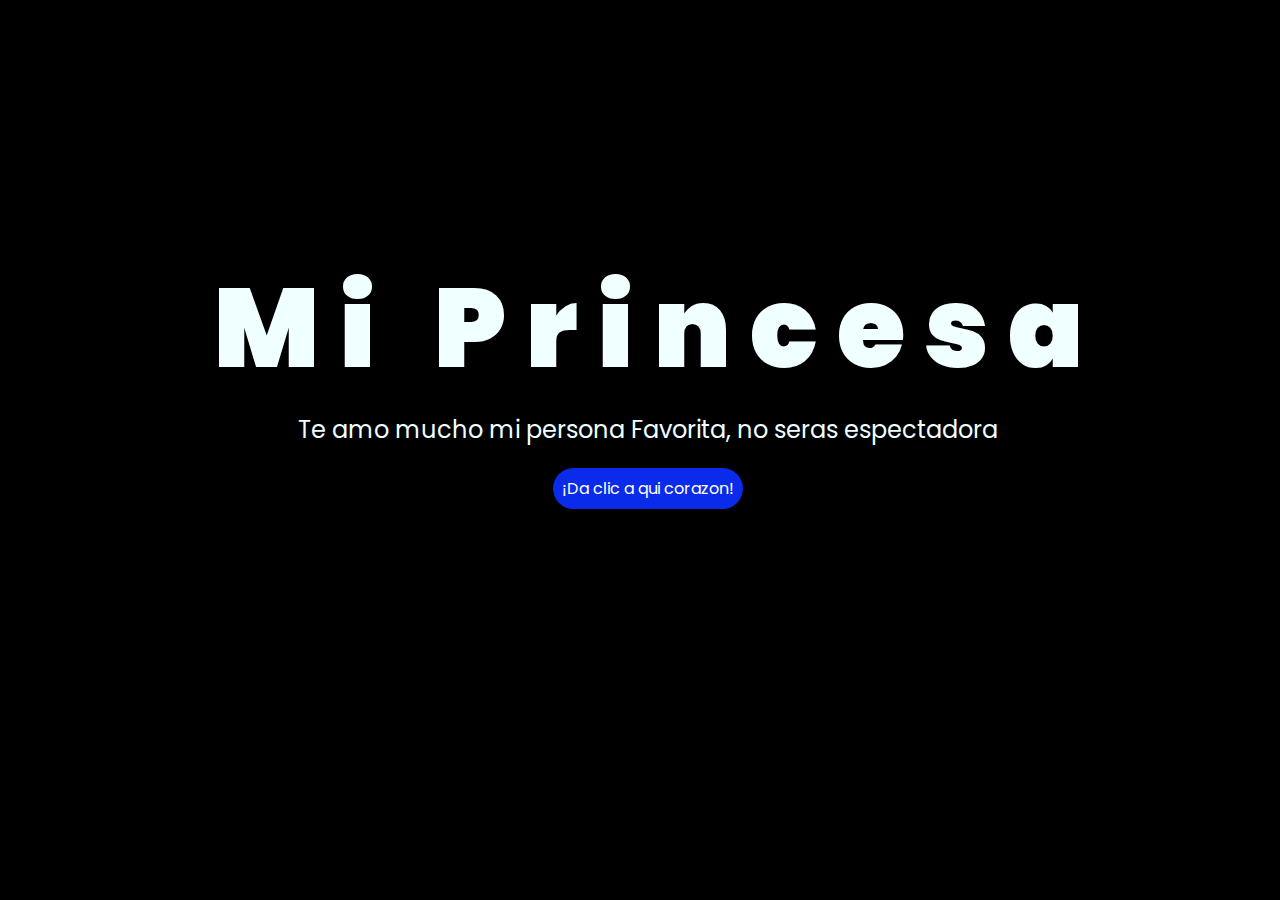
<file: index.html>
<!DOCTYPE html>
<html lang="es">

<head>
    <meta charset="UTF-8">
    <meta http-equiv="X-UA-Compatible" content="IE=edge">
    <meta name="viewport" content="width=device-width, initial-scale=1.0">
    <link rel="stylesheet" href="css/style.css">
    <link rel="icon" href="img/flowers.png" type="image/x-icon">
    <title>Para mi Fanny</title>
</head>

<body>
    <div class="greetings">
        <span>M</span>
        <span>i</span>
        <span>&nbsp;</span>
		<span>P</span>
		<span>r</span>
		<span>i</span>
		<span>n</span>
		<span>c</span>
		<span>e</span>
		<span>s</span>
		<span>a</span>
    </div>
    <div class="description">
        <span>Te amo mucho mi persona Favorita, no seras espectadora</span>
    </div>
    <div class="button">
        <button class="botones">
            <a href="flower.html" style="color: #fff;">¡Da clic a qui corazon!</a>
        </button>
    </div>

    <!-- Créditos -->
    
</body>

</html>
</file>
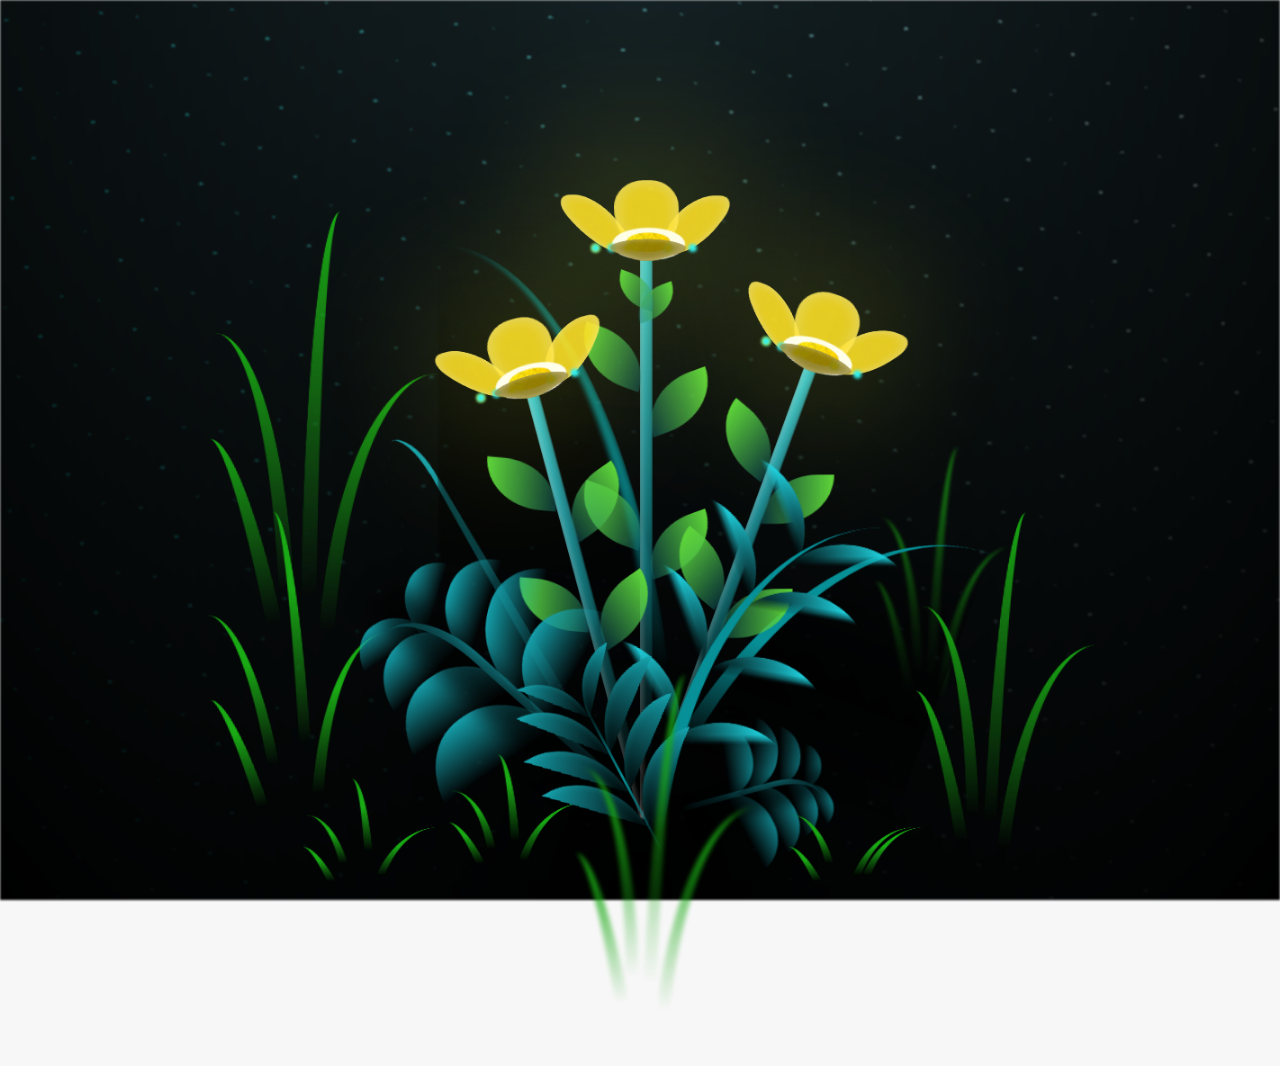
<file: flower.html>
<!DOCTYPE html>
<html lang="es">
  <head>
    <meta charset="UTF-8" />
    <meta http-equiv="X-UA-Compatible" content="IE=edge" />
    <meta name="viewport" content="width=device-width, initial-scale=1.0" />
    <link rel="stylesheet" href="css/main.css" />
    <link rel="icon" href="img/flowers.png" type="image/x-icon" />
    <title>Para mi Fanny</title>
  </head>
  <body class="container">
    <audio id="myAudio" autoplay loop>
      <source src="sound/ChristianBasso&HaienQiu-Flowers.mp3" type="audio/mpeg">
      <source src="sound/ChristianBasso&HaienQiu-Flowers.ogg" type="audio/ogg">
      Tu navegador no soporta el elemento de audio.
    </audio>

    <div id="lyrics"></div>
    
    <h1 class="titulo">"Eres mi pedacito de cielooo.
       Cada día que pasamos juntos, y cada momento en el que hablamos,
        se siente tan especial como la primera vez. 
        Llenas mi vida de colores y me haces sentir cómo 
        el más afortunada del mundo por tenerte. 
        Eres mi futuro y mi alegría entera, 
        y aunque seamos novios siempre intentare cualquier 
        cosa para hacerte feliz mi Fannycita hermosa :3"</h1>
    <div class="night"></div>
    <div class="flowers">
      <div class="flower flower--1">
        <div class="flower__leafs flower__leafs--1">
          <div class="flower__leaf flower__leaf--1"></div>
          <div class="flower__leaf flower__leaf--2"></div>
          <div class="flower__leaf flower__leaf--3"></div>
          <div class="flower__leaf flower__leaf--4"></div>
          <div class="flower__white-circle"></div>

          <div class="flower__light flower__light--1"></div>
          <div class="flower__light flower__light--2"></div>
          <div class="flower__light flower__light--3"></div>
          <div class="flower__light flower__light--4"></div>
          <div class="flower__light flower__light--5"></div>
          <div class="flower__light flower__light--6"></div>
          <div class="flower__light flower__light--7"></div>
          <div class="flower__light flower__light--8"></div>
        </div>
        <div class="flower__line">
          <div class="flower__line__leaf flower__line__leaf--1"></div>
          <div class="flower__line__leaf flower__line__leaf--2"></div>
          <div class="flower__line__leaf flower__line__leaf--3"></div>
          <div class="flower__line__leaf flower__line__leaf--4"></div>
          <div class="flower__line__leaf flower__line__leaf--5"></div>
          <div class="flower__line__leaf flower__line__leaf--6"></div>
        </div>
      </div>

      <div class="flower flower--2">
        <div class="flower__leafs flower__leafs--2">
          <div class="flower__leaf flower__leaf--1"></div>
          <div class="flower__leaf flower__leaf--2"></div>
          <div class="flower__leaf flower__leaf--3"></div>
          <div class="flower__leaf flower__leaf--4"></div>
          <div class="flower__white-circle"></div>

          <div class="flower__light flower__light--1"></div>
          <div class="flower__light flower__light--2"></div>
          <div class="flower__light flower__light--3"></div>
          <div class="flower__light flower__light--4"></div>
          <div class="flower__light flower__light--5"></div>
          <div class="flower__light flower__light--6"></div>
          <div class="flower__light flower__light--7"></div>
          <div class="flower__light flower__light--8"></div>
        </div>
        <div class="flower__line">
          <div class="flower__line__leaf flower__line__leaf--1"></div>
          <div class="flower__line__leaf flower__line__leaf--2"></div>
          <div class="flower__line__leaf flower__line__leaf--3"></div>
          <div class="flower__line__leaf flower__line__leaf--4"></div>
        </div>
      </div>

      <div class="flower flower--3">
        <div class="flower__leafs flower__leafs--3">
          <div class="flower__leaf flower__leaf--1"></div>
          <div class="flower__leaf flower__leaf--2"></div>
          <div class="flower__leaf flower__leaf--3"></div>
          <div class="flower__leaf flower__leaf--4"></div>
          <div class="flower__white-circle"></div>

          <div class="flower__light flower__light--1"></div>
          <div class="flower__light flower__light--2"></div>
          <div class="flower__light flower__light--3"></div>
          <div class="flower__light flower__light--4"></div>
          <div class="flower__light flower__light--5"></div>
          <div class="flower__light flower__light--6"></div>
          <div class="flower__light flower__light--7"></div>
          <div class="flower__light flower__light--8"></div>
        </div>
        <div class="flower__line">
          <div class="flower__line__leaf flower__line__leaf--1"></div>
          <div class="flower__line__leaf flower__line__leaf--2"></div>
          <div class="flower__line__leaf flower__line__leaf--3"></div>
          <div class="flower__line__leaf flower__line__leaf--4"></div>
        </div>
      </div>

      <div class="grow-ans" style="--d: 1.2s">
        <div class="flower__g-long">
          <div class="flower__g-long__top"></div>
          <div class="flower__g-long__bottom"></div>
        </div>
      </div>

      <div class="growing-grass">
        <div class="flower__grass flower__grass--1">
          <div class="flower__grass--top"></div>
          <div class="flower__grass--bottom"></div>
          <div class="flower__grass__leaf flower__grass__leaf--1"></div>
          <div class="flower__grass__leaf flower__grass__leaf--2"></div>
          <div class="flower__grass__leaf flower__grass__leaf--3"></div>
          <div class="flower__grass__leaf flower__grass__leaf--4"></div>
          <div class="flower__grass__leaf flower__grass__leaf--5"></div>
          <div class="flower__grass__leaf flower__grass__leaf--6"></div>
          <div class="flower__grass__leaf flower__grass__leaf--7"></div>
          <div class="flower__grass__leaf flower__grass__leaf--8"></div>
          <div class="flower__grass__overlay"></div>
        </div>
      </div>

      <div class="growing-grass">
        <div class="flower__grass flower__grass--2">
          <div class="flower__grass--top"></div>
          <div class="flower__grass--bottom"></div>
          <div class="flower__grass__leaf flower__grass__leaf--1"></div>
          <div class="flower__grass__leaf flower__grass__leaf--2"></div>
          <div class="flower__grass__leaf flower__grass__leaf--3"></div>
          <div class="flower__grass__leaf flower__grass__leaf--4"></div>
          <div class="flower__grass__leaf flower__grass__leaf--5"></div>
          <div class="flower__grass__leaf flower__grass__leaf--6"></div>
          <div class="flower__grass__leaf flower__grass__leaf--7"></div>
          <div class="flower__grass__leaf flower__grass__leaf--8"></div>
          <div class="flower__grass__overlay"></div>
        </div>
      </div>

      <div class="grow-ans" style="--d: 2.4s">
        <div class="flower__g-right flower__g-right--1">
          <div class="leaf"></div>
        </div>
      </div>

      <div class="grow-ans" style="--d: 2.8s">
        <div class="flower__g-right flower__g-right--2">
          <div class="leaf"></div>
        </div>
      </div>

      <div class="grow-ans" style="--d: 2.8s">
        <div class="flower__g-front">
          <div class="flower__g-front__leaf-wrapper flower__g-front__leaf-wrapper--1">
            <div class="flower__g-front__leaf"></div>
          </div>
          <div class="flower__g-front__leaf-wrapper flower__g-front__leaf-wrapper--2">
            <div class="flower__g-front__leaf"></div>
          </div>
          <div class="flower__g-front__leaf-wrapper flower__g-front__leaf-wrapper--3">
            <div class="flower__g-front__leaf"></div>
          </div>
          <div class="flower__g-front__leaf-wrapper flower__g-front__leaf-wrapper--4">
            <div class="flower__g-front__leaf"></div>
          </div>
          <div class="flower__g-front__leaf-wrapper flower__g-front__leaf-wrapper--5">
            <div class="flower__g-front__leaf"></div>
          </div>
          <div class="flower__g-front__leaf-wrapper flower__g-front__leaf-wrapper--6">
            <div class="flower__g-front__leaf"></div>
          </div>
          <div class="flower__g-front__leaf-wrapper flower__g-front__leaf-wrapper--7">
            <div class="flower__g-front__leaf"></div>
          </div>
          <div class="flower__g-front__leaf-wrapper flower__g-front__leaf-wrapper--8">
            <div class="flower__g-front__leaf"></div>
          </div>
          <div class="flower__g-front__line"></div>
        </div>
      </div>

      <div class="grow-ans" style="--d: 3.2s">
        <div class="flower__g-fr">
          <div class="leaf"></div>
          <div class="flower__g-fr__leaf flower__g-fr__leaf--1"></div>
          <div class="flower__g-fr__leaf flower__g-fr__leaf--2"></div>
          <div class="flower__g-fr__leaf flower__g-fr__leaf--3"></div>
          <div class="flower__g-fr__leaf flower__g-fr__leaf--4"></div>
          <div class="flower__g-fr__leaf flower__g-fr__leaf--5"></div>
          <div class="flower__g-fr__leaf flower__g-fr__leaf--6"></div>
          <div class="flower__g-fr__leaf flower__g-fr__leaf--7"></div>
          <div class="flower__g-fr__leaf flower__g-fr__leaf--8"></div>
        </div>
      </div>

      <div class="long-g long-g--0">
        <div class="grow-ans" style="--d: 3s">
          <div class="leaf leaf--0"></div>
        </div>
        <div class="grow-ans" style="--d: 2.2s">
          <div class="leaf leaf--1"></div>
        </div>
        <div class="grow-ans" style="--d: 3.4s">
          <div class="leaf leaf--2"></div>
        </div>
        <div class="grow-ans" style="--d: 3.6s">
          <div class="leaf leaf--3"></div>
        </div>
      </div>

      <div class="long-g long-g--1">
        <div class="grow-ans" style="--d: 3.6s">
          <div class="leaf leaf--0"></div>
        </div>
        <div class="grow-ans" style="--d: 3.8s">
          <div class="leaf leaf--1"></div>
        </div>
        <div class="grow-ans" style="--d: 4s">
          <div class="leaf leaf--2"></div>
        </div>
        <div class="grow-ans" style="--d: 4.2s">
          <div class="leaf leaf--3"></div>
        </div>
      </div>

      <div class="long-g long-g--2">
        <div class="grow-ans" style="--d: 4s">
          <div class="leaf leaf--0"></div>
        </div>
        <div class="grow-ans" style="--d: 4.2s">
          <div class="leaf leaf--1"></div>
        </div>
        <div class="grow-ans" style="--d: 4.4s">
          <div class="leaf leaf--2"></div>
        </div>
        <div class="grow-ans" style="--d: 4.6s">
          <div class="leaf leaf--3"></div>
        </div>
      </div>

      <div class="long-g long-g--3">
        <div class="grow-ans" style="--d: 4s">
          <div class="leaf leaf--0"></div>
        </div>
        <div class="grow-ans" style="--d: 4.2s">
          <div class="leaf leaf--1"></div>
        </div>
        <div class="grow-ans" style="--d: 3s">
          <div class="leaf leaf--2"></div>
        </div>
        <div class="grow-ans" style="--d: 3.6s">
          <div class="leaf leaf--3"></div>
        </div>
      </div>

      <div class="long-g long-g--4">
        <div class="grow-ans" style="--d: 4s">
          <div class="leaf leaf--0"></div>
        </div>
        <div class="grow-ans" style="--d: 4.2s">
          <div class="leaf leaf--捕"></div>
        </div>
        <div class="grow-ans" style="--d: 3s">
          <div class="leaf leaf--2"></div>
        </div>
        <div class="grow-ans" style="--d: 3.6s">
          <div class="leaf leaf--3"></div>
        </div>
      </div>

      <div class="long-g long-g--5">
        <div class="grow-ans" style="--d: 4s">
          <div class="leaf leaf--0"></div>
        </div>
        <div class="grow-ans" style="--d: 4.2s">
          <div class="leaf leaf--1"></div>
        </div>
        <div class="grow-ans" style="--d: 3s">
          <div class="leaf leaf--2"></div>
        </div>
        <div class="grow-ans" style="--d: 3.6s">
          <div class="leaf leaf--3"></div>
        </div>
      </div>

      <div class="long-g long-g--6">
        <div class="grow-ans" style="--d: 4.2s">
          <div class="leaf leaf--0"></div>
        </div>
        <div class="grow-ans" style="--d: 4.4s">
          <div class="leaf leaf--1"></div>
        </div>
        <div class="grow-ans" style="--d: 4.6s">
          <div class="leaf leaf--2"></div>
        </div>
        <div class="grow-ans" style="--d: 4.8s">
          <div class="leaf leaf--3"></div>
        </div>
      </div>

      <div class="long-g long-g--7">
        <div class="grow-ans" style="--d: 3s">
          <div class="leaf leaf--0"></div>
        </div>
        <div class="grow-ans" style="--d: 3.2s">
          <div class="leaf leaf--1"></div>
        </div>
        <div class="grow-ans" style="--d: 3.5s">
          <div class="leaf leaf--2"></div>
        </div>
        <div class="grow-ans" style="--d: 3.6s">
          <div class="leaf leaf--3"></div>
        </div>
      </div>
    </div>
    <script src="anim.js"></script>
    <script src="main.js"></script>

  </body>
</html>
</file>
<file: css/style.css>
@import url('https://fonts.googleapis.com/css2?family=Poppins:ital,wght@0,500;1,900&display=swap');
* {
    font-family: 'Poppins', cursive;
}
body {
    color: azure;
    width: 100%;
    height: 82vh;
    display: flex;
    flex-direction: column;
    align-items: center;
    justify-content: center;
    background-color: black;
}
.botones {
    padding: 9px;
    border-radius: 80px;
    background-color: transparent;
    border: none;
}
.botones a {
    background-color: #0a2be9;
    padding: 9px;
    border-radius: 80px;
    -webkit-border-radius: 80px;
    -moz-border-radius: 80px;
    -ms-border-radius: 80px;
    -o-border-radius: 80px;
    text-decoration: none;
    color: white;
    font-size: 1rem;
}
.botones a:focus {
    background-color: rgb(50, 194, 194);
}
.greetings {
    font-size: 7rem;
    font-weight: 900;
    text-align: center;
}
.greetings > span {
    animation: glow 4s ease-in-out infinite;
}
@keyframes glow {
    0%, 60% {
        color: #fff;
        text-shadow: 0 0 12px #39c6d6, 0 0 50px #39c6d6, 0 0 100px #39c6d6;
    }
    70%, 100% {
        color: #111;
        text-shadow: none;
    }
}
.greetings > span:nth-child(2) { animation-delay: 0.2s; }
.greetings > span:nth-child(3) { animation-delay: 0.4s; }
.greetings > span:nth-child(4) { animation-delay: 0.6s; }
.greetings > span:nth-child(5) { animation-delay: 0.8s; }
.greetings > span:nth-child(6) { animation-delay: 1.0s; }
.greetings > span:nth-child(7) { animation-delay: 1.2s; }
.greetings > span:nth-child(8) { animation-delay: 1.4s; }
.greetings > span:nth-child(9) { animation-delay: 1.6s; }
.greetings > span:nth-child(10) { animation-delay: 1.8s; }
.greetings > span:nth-child(11) { animation-delay: 2.0s; }
.description {
    font-size: 1.5rem;
    margin-bottom: 20px;
    text-align: center;
}
@media screen and (max-width: 574px) {
    .greetings {
        display: block;
        font-size: 4rem;
        font-weight: 800;
        text-align: center;
    }
    .description {
        font-size: 1.2rem;
    }
    .botones a {
        font-size: 0.9rem;
    }
}
</file>
<file: css/main.css>
*,
*::after,
*::before {
  padding: 0;
  margin: 0;
  box-sizing: border-box;
}

:root {
  --dark-color: #000;
}

body {
  display: flex;
  align-items: flex-end;
  justify-content: center;
  min-height: 100vh;
  background-color: var(--dark-color);
  overflow: hidden;
  perspective: 1000px;
}

#lyrics {
  font-size: 50px;
  font-family: "Franklin Gothic Medium", "Arial Narrow", Arial, sans-serif;
  color: white;
  position: absolute;
  margin-bottom: 20%;
  z-index: 1;
  font-weight: bold;
  letter-spacing: 4px;
}
@media only screen and (max-width: 600px) {
  /* Estilos específicos para dispositivos con un ancho máximo de 600px */
  #lyrics {
      font-size: 14px; /* Reduce el tamaño del texto para dispositivos más pequeños */
      margin-bottom: 530px;
      letter-spacing: 3px;
  }

}
.titulo {
  margin-bottom: 100px;
  font-family: "Arial Narrow", Arial, sans-serif;
  color: #ffff0082;
  position: absolute;
  font-weight: bold;
  letter-spacing: 1px;
  opacity: 0;
  animation: fadeIn 3s ease-in-out forwards;
  text-align: center;
  z-index: 100;
}
@keyframes fadeIn {
  from {
    opacity: 0;
  }
  to {
    opacity: 1;
  }
}

.night {
  z-index: -1;
  position: absolute;
  left: 50%;
  top: 0;
  transform: translateX(-50%);
  width: 100%;
  height: 100%;
  filter: blur(0.1vmin);
  background-image: radial-gradient(
      ellipse at top,
      transparent 0%,
      var(--dark-color)
    ),
    radial-gradient(
      ellipse at bottom,
      var(--dark-color),
      rgba(145, 233, 255, 0.2)
    ),
    repeating-linear-gradient(
      220deg,
      rgb(0, 0, 0) 0px,
      rgb(0, 0, 0) 19px,
      transparent 19px,
      transparent 22px
    ),
    repeating-linear-gradient(
      189deg,
      rgb(0, 0, 0) 0px,
      rgb(0, 0, 0) 19px,
      transparent 19px,
      transparent 22px
    ),
    repeating-linear-gradient(
      148deg,
      rgb(0, 0, 0) 0px,
      rgb(0, 0, 0) 19px,
      transparent 19px,
      transparent 22px
    ),
    linear-gradient(90deg, rgb(0, 255, 250), rgb(240, 240, 240));
}

.flowers {
  position: relative;
  transform: scale(0.9);
  /*margin-bottom: 100px;
  */
}

@media only screen and (max-width: 600px) {
  /* Estilos específicos para dispositivos con un ancho máximo de 600px */
.flowers {
      font-size: 14px;
      margin-bottom: 35%;
      letter-spacing: 3px;
      transform: scale(1.0);
}

}

.flower {
  position: absolute;
  bottom: 10vmin;
  transform-origin: bottom center;
  z-index: 10;
  --fl-speed: 0.8s;
}
.flower--1 {
  -webkit-animation: moving-flower-1 4s linear infinite;
  animation: moving-flower-1 4s linear infinite;
}
.flower--1 .flower__line {
  height: 70vmin;
  -webkit-animation-delay: 0.3s;
  animation-delay: 0.3s;
}
.flower--1 .flower__line__leaf--1 {
  -webkit-animation: blooming-leaf-right var(--fl-speed) 1.6s backwards;
  animation: blooming-leaf-right var(--fl-speed) 1.6s backwards;
}
.flower--1 .flower__line__leaf--2 {
  -webkit-animation: blooming-leaf-right var(--fl-speed) 1.4s backwards;
  animation: blooming-leaf-right var(--fl-speed) 1.4s backwards;
}
.flower--1 .flower__line__leaf--3 {
  -webkit-animation: blooming-leaf-left var(--fl-speed) 1.2s backwards;
  animation: blooming-leaf-left var(--fl-speed) 1.2s backwards;
}
.flower--1 .flower__line__leaf--4 {
  -webkit-animation: blooming-leaf-left var(--fl-speed) 1s backwards;
  animation: blooming-leaf-left var(--fl-speed) 1s backwards;
}
.flower--1 .flower__line__leaf--5 {
  -webkit-animation: blooming-leaf-right var(--fl-speed) 1.8s backwards;
  animation: blooming-leaf-right var(--fl-speed) 1.8s backwards;
}
.flower--1 .flower__line__leaf--6 {
  -webkit-animation: blooming-leaf-left var(--fl-speed) 2s backwards;
  animation: blooming-leaf-left var(--fl-speed) 2s backwards;
}
.flower--2 {
  left: 50%;
  transform: rotate(20deg);
  -webkit-animation: moving-flower-2 4s linear infinite;
  animation: moving-flower-2 4s linear infinite;
}
.flower--2 .flower__line {
  height: 60vmin;
  -webkit-animation-delay: 0.6s;
  animation-delay: 0.6s;
}
.flower--2 .flower__line__leaf--1 {
  -webkit-animation: blooming-leaf-right var(--fl-speed) 1.9s backwards;
  animation: blooming-leaf-right var(--fl-speed) 1.9s backwards;
}
.flower--2 .flower__line__leaf--2 {
  -webkit-animation: blooming-leaf-right var(--fl-speed) 1.7s backwards;
  animation: blooming-leaf-right var(--fl-speed) 1.7s backwards;
}
.flower--2 .flower__line__leaf--3 {
  -webkit-animation: blooming-leaf-left var(--fl-speed) 1.5s backwards;
  animation: blooming-leaf-left var(--fl-speed) 1.5s backwards;
}
.flower--2 .flower__line__leaf--4 {
  -webkit-animation: blooming-leaf-left var(--fl-speed) 1.3s backwards;
  animation: blooming-leaf-left var(--fl-speed) 1.3s backwards;
}
.flower--3 {
  left: 50%;
  transform: rotate(-15deg);
  -webkit-animation: moving-flower-3 4s linear infinite;
  animation: moving-flower-3 4s linear infinite;
}
.flower--3 .flower__line {
  -webkit-animation-delay: 0.9s;
  animation-delay: 0.9s;
}
.flower--3 .flower__line__leaf--1 {
  -webkit-animation: blooming-leaf-right var(--fl-speed) 2.5s backwards;
  animation: blooming-leaf-right var(--fl-speed) 2.5s backwards;
}
.flower--3 .flower__line__leaf--2 {
  -webkit-animation: blooming-leaf-right var(--fl-speed) 2.3s backwards;
  animation: blooming-leaf-right var(--fl-speed) 2.3s backwards;
}
.flower--3 .flower__line__leaf--3 {
  -webkit-animation: blooming-leaf-left var(--fl-speed) 2.1s backwards;
  animation: blooming-leaf-left var(--fl-speed) 2.1s backwards;
}
.flower--3 .flower__line__leaf--4 {
  -webkit-animation: blooming-leaf-left var(--fl-speed) 1.9s backwards;
  animation: blooming-leaf-left var(--fl-speed) 1.9s backwards;
}
.flower__leafs {
  position: relative;
  -webkit-animation: blooming-flower 2s backwards;
  animation: blooming-flower 2s backwards;
}
.flower__leafs--1 {
  -webkit-animation-delay: 1.1s;
  animation-delay: 1.1s;
}
.flower__leafs--2 {
  -webkit-animation-delay: 1.4s;
  animation-delay: 1.4s;
}
.flower__leafs--3 {
  -webkit-animation-delay: 1.7s;
  animation-delay: 1.7s;
}
.flower__leafs::after {
  content: "";
  position: absolute;
  left: 0;
  top: 0;
  transform: translate(-50%, -100%);
  width: 8vmin;
  height: 8vmin;
  background-color: #f9fd25;
  /* background-color: #fd2525; */
  filter: blur(10vmin);
}
.flower__leaf {
  position: absolute;
  bottom: 0;
  left: 50%;
  width: 8vmin;
  height: 11vmin;
  border-radius: 51% 49% 47% 53%/44% 45% 55% 69%;
  background-color: #253bfd;
  background-color: #fddd25;
  transform-origin: bottom center;
  opacity: 0.9;
  box-shadow: inset 0 0 2vmin rgba(255, 255, 255, 0.5);
}
.flower__leaf--1 {
  transform: translate(-10%, 1%) rotateY(40deg) rotateX(-50deg);
}
.flower__leaf--2 {
  transform: translate(-50%, -4%) rotateX(40deg);
}
.flower__leaf--3 {
  transform: translate(-90%, 0%) rotateY(45deg) rotateX(50deg);
}
.flower__leaf--4 {
  width: 8vmin;
  height: 8vmin;
  transform-origin: bottom left;
  border-radius: 4vmin 10vmin 4vmin 4vmin;
  transform: translate(0%, 18%) rotateX(70deg) rotate(-43deg);
  background-color: #7c6901;
  z-index: 1;
  opacity: 0.8;
}
.flower__white-circle {
  position: absolute;
  left: -3.5vmin;
  top: -3vmin;
  width: 9vmin;
  height: 4vmin;
  border-radius: 50%;
  background-color: #fff;
}
.flower__white-circle::after {
  content: "";
  position: absolute;
  left: 50%;
  top: 45%;
  transform: translate(-50%, -50%);
  width: 60%;
  height: 60%;
  border-radius: inherit;
  background-image: repeating-linear-gradient(
      135deg,
      rgba(0, 0, 0, 0.03) 0px,
      rgba(0, 0, 0, 0.03) 1px,
      transparent 1px,
      transparent 12px
    ),
    repeating-linear-gradient(
      45deg,
      rgba(0, 0, 0, 0.03) 0px,
      rgba(0, 0, 0, 0.03) 1px,
      transparent 1px,
      transparent 12px
    ),
    repeating-linear-gradient(
      67.5deg,
      rgba(0, 0, 0, 0.03) 0px,
      rgba(0, 0, 0, 0.03) 1px,
      transparent 1px,
      transparent 12px
    ),
    repeating-linear-gradient(
      135deg,
      rgba(0, 0, 0, 0.03) 0px,
      rgba(0, 0, 0, 0.03) 1px,
      transparent 1px,
      transparent 12px
    ),
    repeating-linear-gradient(
      45deg,
      rgba(0, 0, 0, 0.03) 0px,
      rgba(0, 0, 0, 0.03) 1px,
      transparent 1px,
      transparent 12px
    ),
    repeating-linear-gradient(
      112.5deg,
      rgba(0, 0, 0, 0.03) 0px,
      rgba(0, 0, 0, 0.03) 1px,
      transparent 1px,
      transparent 12px
    ),
    repeating-linear-gradient(
      112.5deg,
      rgba(0, 0, 0, 0.03) 0px,
      rgba(0, 0, 0, 0.03) 1px,
      transparent 1px,
      transparent 12px
    ),
    repeating-linear-gradient(
      45deg,
      rgba(0, 0, 0, 0.03) 0px,
      rgba(0, 0, 0, 0.03) 1px,
      transparent 1px,
      transparent 12px
    ),
    repeating-linear-gradient(
      22.5deg,
      rgba(0, 0, 0, 0.03) 0px,
      rgba(0, 0, 0, 0.03) 1px,
      transparent 1px,
      transparent 12px
    ),
    repeating-linear-gradient(
      45deg,
      rgba(0, 0, 0, 0.03) 0px,
      rgba(0, 0, 0, 0.03) 1px,
      transparent 1px,
      transparent 12px
    ),
    repeating-linear-gradient(
      22.5deg,
      rgba(0, 0, 0, 0.03) 0px,
      rgba(0, 0, 0, 0.03) 1px,
      transparent 1px,
      transparent 12px
    ),
    repeating-linear-gradient(
      135deg,
      rgba(0, 0, 0, 0.03) 0px,
      rgba(0, 0, 0, 0.03) 1px,
      transparent 1px,
      transparent 12px
    ),
    repeating-linear-gradient(
      157.5deg,
      rgba(0, 0, 0, 0.03) 0px,
      rgba(0, 0, 0, 0.03) 1px,
      transparent 1px,
      transparent 12px
    ),
    repeating-linear-gradient(
      67.5deg,
      rgba(0, 0, 0, 0.03) 0px,
      rgba(0, 0, 0, 0.03) 1px,
      transparent 1px,
      transparent 12px
    ),
    repeating-linear-gradient(
      67.5deg,
      rgba(0, 0, 0, 0.03) 0px,
      rgba(0, 0, 0, 0.03) 1px,
      transparent 1px,
      transparent 12px
    ),
    linear-gradient(90deg, rgb(255, 235, 18), rgb(255, 206, 0));
}
.flower__line {
  height: 55vmin;
  width: 1.5vmin;
  background-image: linear-gradient(
      to left,
      rgba(0, 0, 0, 0.2),
      transparent,
      rgba(255, 255, 255, 0.2)
    ),
    linear-gradient(to top, transparent 10%, #14757a, #39c6d6);
  box-shadow: inset 0 0 2px rgba(0, 0, 0, 0.5);
  -webkit-animation: grow-flower-tree 4s backwards;
  animation: grow-flower-tree 4s backwards;
}
.flower__line__leaf {
  --w: 7vmin;
  --h: calc(var(--w) + 2vmin);
  position: absolute;
  top: 20%;
  left: 90%;
  width: var(--w);
  height: var(--h);
  border-top-right-radius: var(--h);
  border-bottom-left-radius: var(--h);
  background-image: linear-gradient(to top, rgba(20, 117, 122, 0.4), #5ed639);
}
.flower__line__leaf--1 {
  transform: rotate(70deg) rotateY(30deg);
}
.flower__line__leaf--2 {
  top: 45%;
  transform: rotate(70deg) rotateY(30deg);
}
.flower__line__leaf--3,
.flower__line__leaf--4,
.flower__line__leaf--6 {
  border-top-right-radius: 0;
  border-bottom-left-radius: 0;
  border-top-left-radius: var(--h);
  border-bottom-right-radius: var(--h);
  left: -460%;
  top: 12%;
  transform: rotate(-70deg) rotateY(30deg);
}
.flower__line__leaf--4 {
  top: 40%;
}
.flower__line__leaf--5 {
  top: 0;
  transform-origin: left;
  transform: rotate(70deg) rotateY(30deg) scale(0.6);
}
.flower__line__leaf--6 {
  top: -2%;
  left: -450%;
  transform-origin: right;
  transform: rotate(-70deg) rotateY(30deg) scale(0.6);
}
.flower__light {
  position: absolute;
  bottom: 0vmin;
  width: 1vmin;
  height: 1vmin;
  background-color: rgb(255, 251, 0);
  border-radius: 50%;
  filter: blur(0.2vmin);
  -webkit-animation: light-ans 4s linear infinite backwards;
  animation: light-ans 4s linear infinite backwards;
}
.flower__light:nth-child(odd) {
  background-color: #23f0ff;
}
.flower__light--1 {
  left: -2vmin;
  -webkit-animation-delay: 1s;
  animation-delay: 1s;
}
.flower__light--2 {
  left: 3vmin;
  -webkit-animation-delay: 0.5s;
  animation-delay: 0.5s;
}
.flower__light--3 {
  left: -6vmin;
  -webkit-animation-delay: 0.3s;
  animation-delay: 0.3s;
}
.flower__light--4 {
  left: 6vmin;
  -webkit-animation-delay: 0.9s;
  animation-delay: 0.9s;
}
.flower__light--5 {
  left: -1vmin;
  -webkit-animation-delay: 1.5s;
  animation-delay: 1.5s;
}
.flower__light--6 {
  left: -4vmin;
  -webkit-animation-delay: 3s;
  animation-delay: 3s;
}
.flower__light--7 {
  left: 3vmin;
  -webkit-animation-delay: 2s;
  animation-delay: 2s;
}
.flower__light--8 {
  left: -6vmin;
  -webkit-animation-delay: 3.5s;
  animation-delay: 3.5s;
}
.flower__grass {
  --c: #159faa;
  --line-w: 1.5vmin;
  position: absolute;
  bottom: 12vmin;
  left: -7vmin;
  display: flex;
  flex-direction: column;
  align-items: flex-end;
  z-index: 20;
  transform-origin: bottom center;
  transform: rotate(-48deg) rotateY(40deg);
}
.flower__grass--1 {
  -webkit-animation: moving-grass 2s linear infinite;
  animation: moving-grass 2s linear infinite;
}
.flower__grass--2 {
  left: 2vmin;
  bottom: 10vmin;
  transform: scale(0.5) rotate(75deg) rotateX(10deg) rotateY(-200deg);
  opacity: 0.8;
  z-index: 0;
  -webkit-animation: moving-grass--2 1.5s linear infinite;
  animation: moving-grass--2 1.5s linear infinite;
}
.flower__grass--top {
  width: 7vmin;
  height: 10vmin;
  border-top-right-radius: 100%;
  border-right: var(--line-w) solid var(--c);
  transform-origin: bottom center;
  transform: rotate(-2deg);
}
.flower__grass--bottom {
  margin-top: -2px;
  width: var(--line-w);
  height: 25vmin;
  background-image: linear-gradient(to top, transparent, var(--c));
}
.flower__grass__leaf {
  --size: 10vmin;
  position: absolute;
  width: calc(var(--size) * 2.1);
  height: var(--size);
  border-top-left-radius: var(--size);
  border-top-right-radius: var(--size);
  background-image: linear-gradient(
    to top,
    transparent,
    transparent 30%,
    var(--c)
  );
  z-index: 100;
}
.flower__grass__leaf--1 {
  top: -6%;
  left: 30%;
  --size: 6vmin;
  transform: rotate(-20deg);
  -webkit-animation: growing-grass-ans--1 2s 2.6s backwards;
  animation: growing-grass-ans--1 2s 2.6s backwards;
}
@-webkit-keyframes growing-grass-ans--1 {
  0% {
    transform-origin: bottom left;
    transform: rotate(-20deg) scale(0);
  }
}
@keyframes growing-grass-ans--1 {
  0% {
    transform-origin: bottom left;
    transform: rotate(-20deg) scale(0);
  }
}
.flower__grass__leaf--2 {
  top: -5%;
  left: -110%;
  --size: 6vmin;
  transform: rotate(10deg);
  -webkit-animation: growing-grass-ans--2 2s 2.4s linear backwards;
  animation: growing-grass-ans--2 2s 2.4s linear backwards;
}
@-webkit-keyframes growing-grass-ans--2 {
  0% {
    transform-origin: bottom right;
    transform: rotate(10deg) scale(0);
  }
}
@keyframes growing-grass-ans--2 {
  0% {
    transform-origin: bottom right;
    transform: rotate(10deg) scale(0);
  }
}
.flower__grass__leaf--3 {
  top: 5%;
  left: 60%;
  --size: 8vmin;
  transform: rotate(-18deg) rotateX(-20deg);
  -webkit-animation: growing-grass-ans--3 2s 2.2s linear backwards;
  animation: growing-grass-ans--3 2s 2.2s linear backwards;
}
@-webkit-keyframes growing-grass-ans--3 {
  0% {
    transform-origin: bottom left;
    transform: rotate(-18deg) rotateX(-20deg) scale(0);
  }
}
@keyframes growing-grass-ans--3 {
  0% {
    transform-origin: bottom left;
    transform: rotate(-18deg) rotateX(-20deg) scale(0);
  }
}
.flower__grass__leaf--4 {
  top: 6%;
  left: -135%;
  --size: 8vmin;
  transform: rotate(2deg);
  -webkit-animation: growing-grass-ans--4 2s 2s linear backwards;
  animation: growing-grass-ans--4 2s 2s linear backwards;
}
@-webkit-keyframes growing-grass-ans--4 {
  0% {
    transform-origin: bottom right;
    transform: rotate(2deg) scale(0);
  }
}
@keyframes growing-grass-ans--4 {
  0% {
    transform-origin: bottom right;
    transform: rotate(2deg) scale(0);
  }
}
.flower__grass__leaf--5 {
  top: 20%;
  left: 60%;
  --size: 10vmin;
  transform: rotate(-24deg) rotateX(-20deg);
  -webkit-animation: growing-grass-ans--5 2s 1.8s linear backwards;
  animation: growing-grass-ans--5 2s 1.8s linear backwards;
}
@-webkit-keyframes growing-grass-ans--5 {
  0% {
    transform-origin: bottom left;
    transform: rotate(-24deg) rotateX(-20deg) scale(0);
  }
}
@keyframes growing-grass-ans--5 {
  0% {
    transform-origin: bottom left;
    transform: rotate(-24deg) rotateX(-20deg) scale(0);
  }
}
.flower__grass__leaf--6 {
  top: 22%;
  left: -180%;
  --size: 10vmin;
  transform: rotate(10deg);
  -webkit-animation: growing-grass-ans--6 2s 1.6s linear backwards;
  animation: growing-grass-ans--6 2s 1.6s linear backwards;
}
@-webkit-keyframes growing-grass-ans--6 {
  0% {
    transform-origin: bottom right;
    transform: rotate(10deg) scale(0);
  }
}
@keyframes growing-grass-ans--6 {
  0% {
    transform-origin: bottom right;
    transform: rotate(10deg) scale(0);
  }
}
.flower__grass__leaf--7 {
  top: 39%;
  left: 70%;
  --size: 10vmin;
  transform: rotate(-10deg);
  -webkit-animation: growing-grass-ans--7 2s 1.4s linear backwards;
  animation: growing-grass-ans--7 2s 1.4s linear backwards;
}
@-webkit-keyframes growing-grass-ans--7 {
  0% {
    transform-origin: bottom left;
    transform: rotate(-10deg) scale(0);
  }
}
@keyframes growing-grass-ans--7 {
  0% {
    transform-origin: bottom left;
    transform: rotate(-10deg) scale(0);
  }
}
.flower__grass__leaf--8 {
  top: 40%;
  left: -215%;
  --size: 11vmin;
  transform: rotate(10deg);
  -webkit-animation: growing-grass-ans--8 2s 1.2s linear backwards;
  animation: growing-grass-ans--8 2s 1.2s linear backwards;
}
@-webkit-keyframes growing-grass-ans--8 {
  0% {
    transform-origin: bottom right;
    transform: rotate(10deg) scale(0);
  }
}
@keyframes growing-grass-ans--8 {
  0% {
    transform-origin: bottom right;
    transform: rotate(10deg) scale(0);
  }
}
.flower__grass__overlay {
  position: absolute;
  top: -10%;
  right: 0%;
  width: 100%;
  height: 100%;
  background-color: rgba(0, 0, 0, 0.6);
  filter: blur(1.5vmin);
  z-index: 100;
}
.flower__g-long {
  --w: 2vmin;
  --h: 6vmin;
  --c: #159faa;
  position: absolute;
  bottom: 10vmin;
  left: -3vmin;
  transform-origin: bottom center;
  transform: rotate(-30deg) rotateY(-20deg);
  display: flex;
  flex-direction: column;
  align-items: flex-end;
  -webkit-animation: flower-g-long-ans 3s linear infinite;
  animation: flower-g-long-ans 3s linear infinite;
}
@-webkit-keyframes flower-g-long-ans {
  0%,
  100% {
    transform: rotate(-30deg) rotateY(-20deg);
  }
  50% {
    transform: rotate(-32deg) rotateY(-20deg);
  }
}
@keyframes flower-g-long-ans {
  0%,
  100% {
    transform: rotate(-30deg) rotateY(-20deg);
  }
  50% {
    transform: rotate(-32deg) rotateY(-20deg);
  }
}
.flower__g-long__top {
  top: calc(var(--h) * -1);
  width: calc(var(--w) + 1vmin);
  height: var(--h);
  border-top-right-radius: 100%;
  border-right: 0.7vmin solid var(--c);
  transform: translate(-0.7vmin, 1vmin);
}
.flower__g-long__bottom {
  width: var(--w);
  height: 50vmin;
  transform-origin: bottom center;
  background-image: linear-gradient(to top, transparent 30%, var(--c));
  box-shadow: inset 0 0 2px rgba(0, 0, 0, 0.5);
  -webkit-clip-path: polygon(35% 0, 65% 1%, 100% 100%, 0% 100%);
  clip-path: polygon(35% 0, 65% 1%, 100% 100%, 0% 100%);
}
.flower__g-right {
  position: absolute;
  bottom: 6vmin;
  left: -2vmin;
  transform-origin: bottom left;
  transform: rotate(20deg);
}
.flower__g-right .leaf {
  width: 30vmin;
  height: 50vmin;
  border-top-left-radius: 100%;
  border-left: 2vmin solid #079097;
  background-image: linear-gradient(
    to bottom,
    transparent,
    var(--dark-color) 60%
  );
  -webkit-mask-image: linear-gradient(to top, transparent 30%, #079097 60%);
}
.flower__g-right--1 {
  -webkit-animation: flower-g-right-ans 2.5s linear infinite;
  animation: flower-g-right-ans 2.5s linear infinite;
}
.flower__g-right--2 {
  left: 5vmin;
  transform: rotateY(-180deg);
  -webkit-animation: flower-g-right-ans--2 3s linear infinite;
  animation: flower-g-right-ans--2 3s linear infinite;
}
.flower__g-right--2 .leaf {
  height: 75vmin;
  filter: blur(0.3vmin);
  opacity: 0.8;
}
@-webkit-keyframes flower-g-right-ans {
  0%,
  100% {
    transform: rotate(20deg);
  }
  50% {
    transform: rotate(24deg) rotateX(-20deg);
  }
}
@keyframes flower-g-right-ans {
  0%,
  100% {
    transform: rotate(20deg);
  }
  50% {
    transform: rotate(24deg) rotateX(-20deg);
  }
}
@-webkit-keyframes flower-g-right-ans--2 {
  0%,
  100% {
    transform: rotateY(-180deg) rotate(0deg) rotateX(-20deg);
  }
  50% {
    transform: rotateY(-180deg) rotate(6deg) rotateX(-20deg);
  }
}
@keyframes flower-g-right-ans--2 {
  0%,
  100% {
    transform: rotateY(-180deg) rotate(0deg) rotateX(-20deg);
  }
  50% {
    transform: rotateY(-180deg) rotate(6deg) rotateX(-20deg);
  }
}
.flower__g-front {
  position: absolute;
  bottom: 6vmin;
  left: 2.5vmin;
  z-index: 100;
  transform-origin: bottom center;
  transform: rotate(-28deg) rotateY(30deg) scale(1.04);
  -webkit-animation: flower__g-front-ans 2s linear infinite;
  animation: flower__g-front-ans 2s linear infinite;
}
@-webkit-keyframes flower__g-front-ans {
  0%,
  100% {
    transform: rotate(-28deg) rotateY(30deg) scale(1.04);
  }
  50% {
    transform: rotate(-35deg) rotateY(40deg) scale(1.04);
  }
}
@keyframes flower__g-front-ans {
  0%,
  100% {
    transform: rotate(-28deg) rotateY(30deg) scale(1.04);
  }
  50% {
    transform: rotate(-35deg) rotateY(40deg) scale(1.04);
  }
}
.flower__g-front__line {
  width: 0.3vmin;
  height: 20vmin;
  background-image: linear-gradient(
    to top,
    transparent,
    #079097,
    transparent 100%
  );
  position: relative;
}
.flower__g-front__leaf-wrapper {
  position: absolute;
  top: 0;
  left: 0;
  transform-origin: bottom left;
  transform: rotate(10deg);
}
.flower__g-front__leaf-wrapper:nth-child(even) {
  left: 0vmin;
  transform: rotateY(-180deg) rotate(5deg);
  -webkit-animation: flower__g-front__leaf-left-ans 1s ease-in backwards;
  animation: flower__g-front__leaf-left-ans 1s ease-in backwards;
}
.flower__g-front__leaf-wrapper:nth-child(odd) {
  -webkit-animation: flower__g-front__leaf-ans 1s ease-in backwards;
  animation: flower__g-front__leaf-ans 1s ease-in backwards;
}
.flower__g-front__leaf-wrapper--1 {
  top: -8vmin;
  transform: scale(0.7);
  -webkit-animation: flower__g-front__leaf-ans 1s 5.5s ease-in backwards !important;
  animation: flower__g-front__leaf-ans 1s 5.5s ease-in backwards !important;
}
.flower__g-front__leaf-wrapper--2 {
  top: -8vmin;
  transform: rotateY(-180deg) scale(0.7) !important;
  -webkit-animation: flower__g-front__leaf-left-ans-2 1s 4.6s ease-in backwards !important;
  animation: flower__g-front__leaf-left-ans-2 1s 4.6s ease-in backwards !important;
}
.flower__g-front__leaf-wrapper--3 {
  top: -3vmin;
  -webkit-animation: flower__g-front__leaf-ans 1s 4.6s ease-in backwards;
  animation: flower__g-front__leaf-ans 1s 4.6s ease-in backwards;
}
.flower__g-front__leaf-wrapper--4 {
  top: -3vmin;
  transform: rotateY(-180deg) scale(0.9) !important;
  -webkit-animation: flower__g-front__leaf-left-ans-2 1s 4.6s ease-in backwards !important;
  animation: flower__g-front__leaf-left-ans-2 1s 4.6s ease-in backwards !important;
}
@-webkit-keyframes flower__g-front__leaf-left-ans-2 {
  0% {
    transform: rotateY(-180deg) scale(0);
  }
}
@keyframes flower__g-front__leaf-left-ans-2 {
  0% {
    transform: rotateY(-180deg) scale(0);
  }
}
.flower__g-front__leaf-wrapper--5,
.flower__g-front__leaf-wrapper--6 {
  top: 2vmin;
}
.flower__g-front__leaf-wrapper--7,
.flower__g-front__leaf-wrapper--8 {
  top: 6.5vmin;
}
.flower__g-front__leaf-wrapper--2 {
  -webkit-animation-delay: 5.2s !important;
  animation-delay: 5.2s !important;
}
.flower__g-front__leaf-wrapper--3 {
  -webkit-animation-delay: 4.9s !important;
  animation-delay: 4.9s !important;
}
.flower__g-front__leaf-wrapper--5 {
  -webkit-animation-delay: 4.3s !important;
  animation-delay: 4.3s !important;
}
.flower__g-front__leaf-wrapper--6 {
  -webkit-animation-delay: 4.1s !important;
  animation-delay: 4.1s !important;
}
.flower__g-front__leaf-wrapper--7 {
  -webkit-animation-delay: 3.8s !important;
  animation-delay: 3.8s !important;
}
.flower__g-front__leaf-wrapper--8 {
  -webkit-animation-delay: 3.5s !important;
  animation-delay: 3.5s !important;
}
@-webkit-keyframes flower__g-front__leaf-ans {
  0% {
    transform: rotate(10deg) scale(0);
  }
}
@keyframes flower__g-front__leaf-ans {
  0% {
    transform: rotate(10deg) scale(0);
  }
}
@-webkit-keyframes flower__g-front__leaf-left-ans {
  0% {
    transform: rotateY(-180deg) rotate(5deg) scale(0);
  }
}
@keyframes flower__g-front__leaf-left-ans {
  0% {
    transform: rotateY(-180deg) rotate(5deg) scale(0);
  }
}
.flower__g-front__leaf {
  width: 10vmin;
  height: 10vmin;
  border-radius: 100% 0% 0% 100%/100% 100% 0% 0%;
  box-shadow: inset 0 2px 1vmin hsla(184deg, 97%, 58%, 0.2);
  background-image: linear-gradient(
      to bottom left,
      transparent,
      var(--dark-color)
    ),
    linear-gradient(to bottom right, #159faa 50%, transparent 50%, transparent);
  -webkit-mask-image: linear-gradient(
    to bottom right,
    #159faa 50%,
    transparent 50%,
    transparent
  );
  mask-image: linear-gradient(
    to bottom right,
    #159faa 50%,
    transparent 50%,
    transparent
  );
}
.flower__g-fr {
  position: absolute;
  bottom: -4vmin;
  left: vmin;
  transform-origin: bottom left;
  z-index: 10;
  -webkit-animation: flower__g-fr-ans 2s linear infinite;
  animation: flower__g-fr-ans 2s linear infinite;
}
@-webkit-keyframes flower__g-fr-ans {
  0%,
  100% {
    transform: rotate(2deg);
  }
  50% {
    transform: rotate(4deg);
  }
}
@keyframes flower__g-fr-ans {
  0%,
  100% {
    transform: rotate(2deg);
  }
  50% {
    transform: rotate(4deg);
  }
}
.flower__g-fr .leaf {
  width: 30vmin;
  height: 50vmin;
  border-top-left-radius: 100%;
  border-left: 2vmin solid #079097;
  -webkit-mask-image: linear-gradient(to top, transparent 25%, #079097 50%);
  position: relative;
  z-index: 1;
}
.flower__g-fr__leaf {
  position: absolute;
  top: 0;
  left: 0;
  width: 10vmin;
  height: 10vmin;
  border-radius: 100% 0% 0% 100%/100% 100% 0% 0%;
  box-shadow: inset 0 2px 1vmin hsla(184deg, 97%, 58%, 0.2);
  background-image: linear-gradient(
      to bottom left,
      transparent,
      var(--dark-color) 98%
    ),
    linear-gradient(to bottom right, #23f0ff 45%, transparent 50%, transparent);
  -webkit-mask-image: linear-gradient(
    135deg,
    #159faa 40%,
    transparent 50%,
    transparent
  );
}
.flower__g-fr__leaf--1 {
  left: 20vmin;
  transform: rotate(45deg);
  -webkit-animation: flower__g-fr-leaft-ans-1 0.5s 5.2s linear backwards;
  animation: flower__g-fr-leaft-ans-1 0.5s 5.2s linear backwards;
}
@-webkit-keyframes flower__g-fr-leaft-ans-1 {
  0% {
    transform-origin: left;
    transform: rotate(45deg) scale(0);
  }
}
@keyframes flower__g-fr-leaft-ans-1 {
  0% {
    transform-origin: left;
    transform: rotate(45deg) scale(0);
  }
}
.flower__g-fr__leaf--2 {
  left: 12vmin;
  top: -7vmin;
  transform: rotate(25deg) rotateY(-180deg);
  -webkit-animation: flower__g-fr-leaft-ans-6 0.5s 5s linear backwards;
  animation: flower__g-fr-leaft-ans-6 0.5s 5s linear backwards;
}
.flower__g-fr__leaf--3 {
  left: 15vmin;
  top: 6vmin;
  transform: rotate(55deg);
  -webkit-animation: flower__g-fr-leaft-ans-5 0.5s 4.8s linear backwards;
  animation: flower__g-fr-leaft-ans-5 0.5s 4.8s linear backwards;
}
.flower__g-fr__leaf--4 {
  left: 6vmin;
  top: -2vmin;
  transform: rotate(25deg) rotateY(-180deg);
  -webkit-animation: flower__g-fr-leaft-ans-6 0.5s 4.6s linear backwards;
  animation: flower__g-fr-leaft-ans-6 0.5s 4.6s linear backwards;
}
.flower__g-fr__leaf--5 {
  left: 10vmin;
  top: 14vmin;
  transform: rotate(55deg);
  -webkit-animation: flower__g-fr-leaft-ans-5 0.5s 4.4s linear backwards;
  animation: flower__g-fr-leaft-ans-5 0.5s 4.4s linear backwards;
}
@-webkit-keyframes flower__g-fr-leaft-ans-5 {
  0% {
    transform-origin: left;
    transform: rotate(55deg) scale(0);
  }
}
@keyframes flower__g-fr-leaft-ans-5 {
  0% {
    transform-origin: left;
    transform: rotate(55deg) scale(0);
  }
}
.flower__g-fr__leaf--6 {
  left: 0vmin;
  top: 6vmin;
  transform: rotate(25deg) rotateY(-180deg);
  -webkit-animation: flower__g-fr-leaft-ans-6 0.5s 4.2s linear backwards;
  animation: flower__g-fr-leaft-ans-6 0.5s 4.2s linear backwards;
}
@-webkit-keyframes flower__g-fr-leaft-ans-6 {
  0% {
    transform-origin: right;
    transform: rotate(25deg) rotateY(-180deg) scale(0);
  }
}
@keyframes flower__g-fr-leaft-ans-6 {
  0% {
    transform-origin: right;
    transform: rotate(25deg) rotateY(-180deg) scale(0);
  }
}
.flower__g-fr__leaf--7 {
  left: 5vmin;
  top: 22vmin;
  transform: rotate(45deg);
  -webkit-animation: flower__g-fr-leaft-ans-7 0.5s 4s linear backwards;
  animation: flower__g-fr-leaft-ans-7 0.5s 4s linear backwards;
}
@-webkit-keyframes flower__g-fr-leaft-ans-7 {
  0% {
    transform-origin: left;
    transform: rotate(45deg) scale(0);
  }
}
@keyframes flower__g-fr-leaft-ans-7 {
  0% {
    transform-origin: left;
    transform: rotate(45deg) scale(0);
  }
}
.flower__g-fr__leaf--8 {
  left: -4vmin;
  top: 15vmin;
  transform: rotate(15deg) rotateY(-180deg);
  -webkit-animation: flower__g-fr-leaft-ans-8 0.5s 3.8s linear backwards;
  animation: flower__g-fr-leaft-ans-8 0.5s 3.8s linear backwards;
}
@-webkit-keyframes flower__g-fr-leaft-ans-8 {
  0% {
    transform-origin: right;
    transform: rotate(15deg) rotateY(-180deg) scale(0);
  }
}
@keyframes flower__g-fr-leaft-ans-8 {
  0% {
    transform-origin: right;
    transform: rotate(15deg) rotateY(-180deg) scale(0);
  }
}

.long-g {
  position: absolute;
  bottom: 25vmin;
  left: -42vmin;
  transform-origin: bottom left;
}
.long-g--1 {
  bottom: 0vmin;
  transform: scale(0.8) rotate(-5deg);
}
.long-g--1 .leaf {
  -webkit-mask-image: linear-gradient(
    to top,
    transparent 40%,
    #079097 80%
  ) !important;
}
.long-g--1 .leaf--1 {
  --w: 5vmin;
  --h: 60vmin;
  left: -2vmin;
  transform: rotate(3deg) rotateY(-180deg);
}
.long-g--2,
.long-g--3 {
  bottom: -3vmin;
  left: -35vmin;
  transform-origin: center;
  transform: scale(0.6) rotateX(60deg);
}
.long-g--2 .leaf,
.long-g--3 .leaf {
  -webkit-mask-image: linear-gradient(
    to top,
    transparent 50%,
    #079097 80%
  ) !important;
}
.long-g--2 .leaf--1,
.long-g--3 .leaf--1 {
  left: -1vmin;
  transform: rotateY(-180deg);
}
.long-g--3 {
  left: -17vmin;
  bottom: 0vmin;
}
.long-g--3 .leaf {
  -webkit-mask-image: linear-gradient(
    to top,
    transparent 40%,
    #079097 80%
  ) !important;
}
.long-g--4 {
  left: 25vmin;
  bottom: -3vmin;
  transform-origin: center;
  transform: scale(0.6) rotateX(60deg);
}
.long-g--4 .leaf {
  -webkit-mask-image: linear-gradient(
    to top,
    transparent 50%,
    #079097 80%
  ) !important;
}
.long-g--5 {
  left: 42vmin;
  bottom: 0vmin;
  transform: scale(0.8) rotate(2deg);
}
.long-g--6 {
  left: 0vmin;
  bottom: -20vmin;
  z-index: 100;
  filter: blur(0.3vmin);
  transform: scale(0.8) rotate(2deg);
}
.long-g--7 {
  left: 35vmin;
  bottom: 20vmin;
  z-index: -1;
  filter: blur(0.3vmin);
  transform: scale(0.6) rotate(2deg);
  opacity: 0.7;
}
.long-g .leaf {
  --w: 15vmin;
  --h: 40vmin;
  --c: #1aaa15;
  position: absolute;
  bottom: 0;
  width: var(--w);
  height: var(--h);
  border-top-left-radius: 100%;
  border-left: 2vmin solid var(--c);
  -webkit-mask-image: linear-gradient(
    to top,
    transparent 20%,
    var(--dark-color)
  );
  transform-origin: bottom center;
}
.long-g .leaf--0 {
  left: 2vmin;
  -webkit-animation: leaf-ans-1 4s linear infinite;
  animation: leaf-ans-1 4s linear infinite;
}
.long-g .leaf--1 {
  --w: 5vmin;
  --h: 60vmin;
  -webkit-animation: leaf-ans-1 4s linear infinite;
  animation: leaf-ans-1 4s linear infinite;
}
.long-g .leaf--2 {
  --w: 10vmin;
  --h: 40vmin;
  left: -0.5vmin;
  bottom: 5vmin;
  transform-origin: bottom left;
  transform: rotateY(-180deg);
  -webkit-animation: leaf-ans-2 3s linear infinite;
  animation: leaf-ans-2 3s linear infinite;
}
.long-g .leaf--3 {
  --w: 5vmin;
  --h: 30vmin;
  left: -1vmin;
  bottom: 3.2vmin;
  transform-origin: bottom left;
  transform: rotate(-10deg) rotateY(-180deg);
  -webkit-animation: leaf-ans-3 3s linear infinite;
  animation: leaf-ans-3 3s linear infinite;
}

@-webkit-keyframes leaf-ans-1 {
  0%,
  100% {
    transform: rotate(-5deg) scale(1);
  }
  50% {
    transform: rotate(5deg) scale(1.1);
  }
}

@keyframes leaf-ans-1 {
  0%,
  100% {
    transform: rotate(-5deg) scale(1);
  }
  50% {
    transform: rotate(5deg) scale(1.1);
  }
}
@-webkit-keyframes leaf-ans-2 {
  0%,
  100% {
    transform: rotateY(-180deg) rotate(5deg);
  }
  50% {
    transform: rotateY(-180deg) rotate(0deg) scale(1.1);
  }
}
@keyframes leaf-ans-2 {
  0%,
  100% {
    transform: rotateY(-180deg) rotate(5deg);
  }
  50% {
    transform: rotateY(-180deg) rotate(0deg) scale(1.1);
  }
}
@-webkit-keyframes leaf-ans-3 {
  0%,
  100% {
    transform: rotate(-10deg) rotateY(-180deg);
  }
  50% {
    transform: rotate(-20deg) rotateY(-180deg);
  }
}
@keyframes leaf-ans-3 {
  0%,
  100% {
    transform: rotate(-10deg) rotateY(-180deg);
  }
  50% {
    transform: rotate(-20deg) rotateY(-180deg);
  }
}
.grow-ans {
  -webkit-animation: grow-ans 2s var(--d) backwards;
  animation: grow-ans 2s var(--d) backwards;
}

@-webkit-keyframes grow-ans {
  0% {
    transform: scale(0);
    opacity: 0;
  }
}

@keyframes grow-ans {
  0% {
    transform: scale(0);
    opacity: 0;
  }
}
@-webkit-keyframes light-ans {
  0% {
    opacity: 0;
    transform: translateY(0vmin);
  }
  25% {
    opacity: 1;
    transform: translateY(-5vmin) translateX(-2vmin);
  }
  50% {
    opacity: 1;
    transform: translateY(-15vmin) translateX(2vmin);
    filter: blur(0.2vmin);
  }
  75% {
    transform: translateY(-20vmin) translateX(-2vmin);
    filter: blur(0.2vmin);
  }
  100% {
    transform: translateY(-30vmin);
    opacity: 0;
    filter: blur(1vmin);
  }
}
@keyframes light-ans {
  0% {
    opacity: 0;
    transform: translateY(0vmin);
  }
  25% {
    opacity: 1;
    transform: translateY(-5vmin) translateX(-2vmin);
  }
  50% {
    opacity: 1;
    transform: translateY(-15vmin) translateX(2vmin);
    filter: blur(0.2vmin);
  }
  75% {
    transform: translateY(-20vmin) translateX(-2vmin);
    filter: blur(0.2vmin);
  }
  100% {
    transform: translateY(-30vmin);
    opacity: 0;
    filter: blur(1vmin);
  }
}
@-webkit-keyframes moving-flower-1 {
  0%,
  100% {
    transform: rotate(2deg);
  }
  50% {
    transform: rotate(-2deg);
  }
}
@keyframes moving-flower-1 {
  0%,
  100% {
    transform: rotate(2deg);
  }
  50% {
    transform: rotate(-2deg);
  }
}
@-webkit-keyframes moving-flower-2 {
  0%,
  100% {
    transform: rotate(18deg);
  }
  50% {
    transform: rotate(14deg);
  }
}
@keyframes moving-flower-2 {
  0%,
  100% {
    transform: rotate(18deg);
  }
  50% {
    transform: rotate(14deg);
  }
}
@-webkit-keyframes moving-flower-3 {
  0%,
  100% {
    transform: rotate(-18deg);
  }
  50% {
    transform: rotate(-20deg) rotateY(-10deg);
  }
}
@keyframes moving-flower-3 {
  0%,
  100% {
    transform: rotate(-18deg);
  }
  50% {
    transform: rotate(-20deg) rotateY(-10deg);
  }
}
@-webkit-keyframes blooming-leaf-right {
  0% {
    transform-origin: left;
    transform: rotate(70deg) rotateY(30deg) scale(0);
  }
}
@keyframes blooming-leaf-right {
  0% {
    transform-origin: left;
    transform: rotate(70deg) rotateY(30deg) scale(0);
  }
}
@-webkit-keyframes blooming-leaf-left {
  0% {
    transform-origin: right;
    transform: rotate(-70deg) rotateY(30deg) scale(0);
  }
}
@keyframes blooming-leaf-left {
  0% {
    transform-origin: right;
    transform: rotate(-70deg) rotateY(30deg) scale(0);
  }
}
@-webkit-keyframes grow-flower-tree {
  0% {
    height: 0;
    border-radius: 1vmin;
  }
}
@keyframes grow-flower-tree {
  0% {
    height: 0;
    border-radius: 1vmin;
  }
}
@-webkit-keyframes blooming-flower {
  0% {
    transform: scale(0);
  }
}
@keyframes blooming-flower {
  0% {
    transform: scale(0);
  }
}
@-webkit-keyframes moving-grass {
  0%,
  100% {
    transform: rotate(-48deg) rotateY(40deg);
  }
  50% {
    transform: rotate(-50deg) rotateY(40deg);
  }
}
@keyframes moving-grass {
  0%,
  100% {
    transform: rotate(-48deg) rotateY(40deg);
  }
  50% {
    transform: rotate(-50deg) rotateY(40deg);
  }
}
@-webkit-keyframes moving-grass--2 {
  0%,
  100% {
    transform: scale(0.5) rotate(75deg) rotateX(10deg) rotateY(-200deg);
  }
  50% {
    transform: scale(0.5) rotate(79deg) rotateX(10deg) rotateY(-200deg);
  }
}
@keyframes moving-grass--2 {
  0%,
  100% {
    transform: scale(0.5) rotate(75deg) rotateX(10deg) rotateY(-200deg);
  }
  50% {
    transform: scale(0.5) rotate(79deg) rotateX(10deg) rotateY(-200deg);
  }
}
.growing-grass {
  -webkit-animation: growing-grass-ans 1s 2s backwards;
  animation: growing-grass-ans 1s 2s backwards;
}

@-webkit-keyframes growing-grass-ans {
  0% {
    transform: scale(0);
  }
}

@keyframes growing-grass-ans {
  0% {
    transform: scale(0);
  }
}
.container * {
  -webkit-animation-play-state: paused !important;
  animation-play-state: paused !important;
} /*# sourceMappingURL=main.css.map */


/* Reset de estilos básicos */
body, h1, p {
  margin: 0;
  padding: 0;
}

/* Estilos generales */
body {
  font-family: 'Arial', sans-serif;
  background-color: #f7f7f7;
  color: #333;
}

.container {
  max-width: 1200px;
  margin: 0 auto;
  padding: 20px;
}

h1 {
  font-size: 2em;
  line-height: 1.5;
  margin-bottom: 20px;
}

/* Media Queries para tamaños de pantalla diferentes */
@media screen and (max-width: 600px) {
  /* Estilos para pantallas pequeñas */
  h1 {
      font-size: 1.5em;
  }
}

@media screen and (min-width: 601px) and (max-width: 1024px) {
  /* Estilos para pantallas medianas */
  h1 {
      font-size: 1.8em;
  }
}

@media screen and (min-width: 1025px) {
  /* Estilos para pantallas grandes */
  h1 {
      font-size: 2em;
  }
}

/* Agregar más estilos según sea necesario */
</file>
